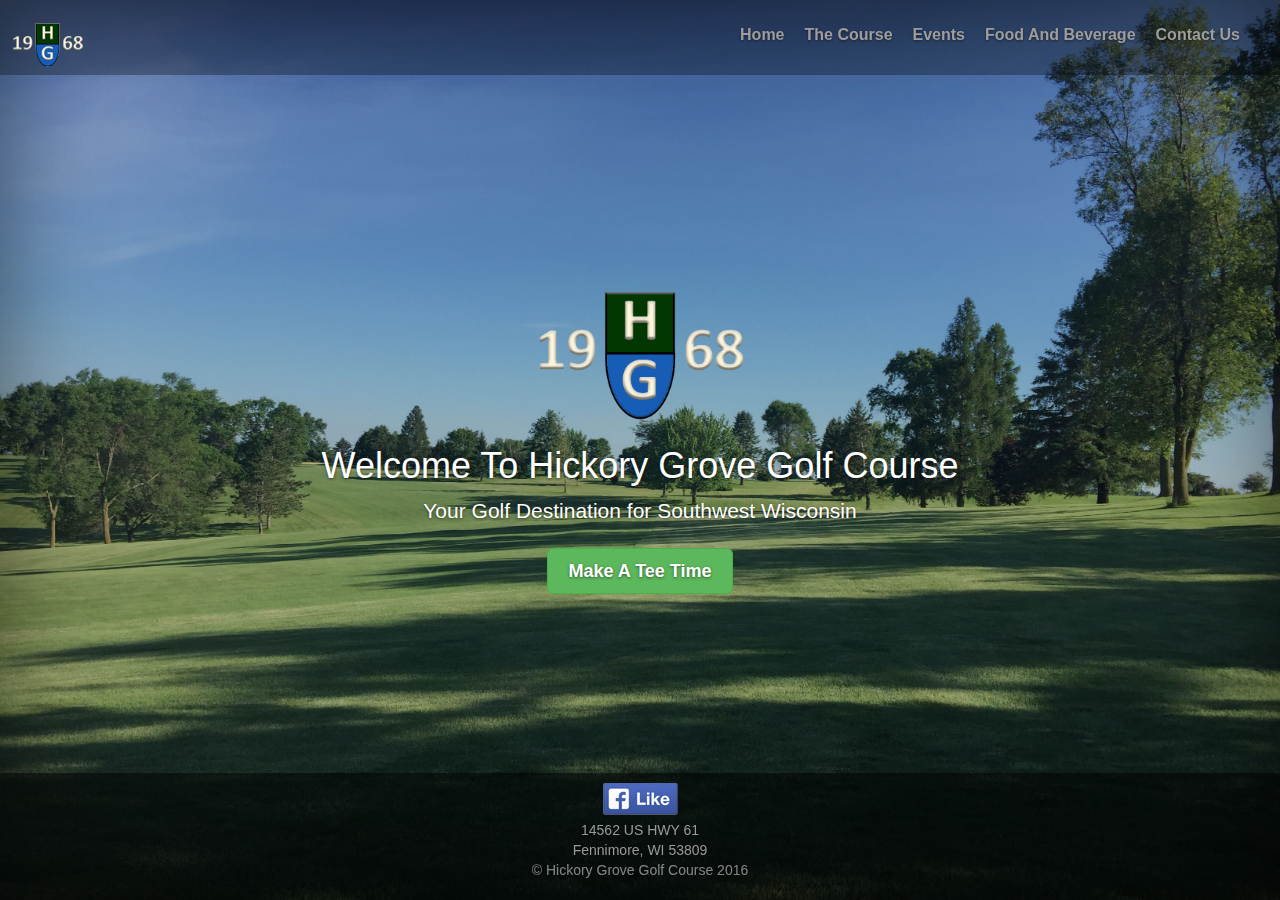
<file: index.html>
<!DOCTYPE html>
<html lang="en">
  <head>
    <meta charset="utf-8">
    <meta http-equiv="X-UA-Compatible" content="IE=edge">
    <meta name="viewport" content="width=device-width, initial-scale=1">
    <!-- The above 3 meta tags *must* come first in the head; any other head content must come *after* these tags -->
    <meta name="description" content="">
    <meta name="author" content="">
    <link rel="icon" href="../../favicon.ico">

    <title>Hickory Grove Golf Course</title>

    <script src="vendors/jquery/dist/jquery.min.js" type="text/javascript"></script>
    <script src="vendors/bootstrap/dist/js/bootstrap.min.js" type='text/javascript'></script>
    <script src="scripts/app.js" type="text/javascript" ></script>

    <link href="vendors/bootstrap/dist/css/bootstrap.min.css" rel="stylesheet"/>
    <link href="stylesheets/cover.css" rel="stylesheet" />
    <link href="stylesheets/styles.css" rel="stylesheet" />

    <!-- IE10 viewport hack for Surface/desktop Windows 8 bug -->
    <link href="stylesheets/ie10-viewport-bug-workaround.css" rel="stylesheet"/>

    <!-- Just for debugging purposes. Don't actually copy these 2 lines! -->
    <!--[if lt IE 9]><script src="../../assets/js/ie8-responsive-file-warning.js"></script><![endif]-->
    <script src="scripts/ie-emulation-modes-warning.js"></script>

    <!-- HTML5 shim and Respond.js for IE8 support of HTML5 elements and media queries -->
    <!--[if lt IE 9]>
      <script src="https://oss.maxcdn.com/html5shiv/3.7.3/html5shiv.min.js"></script>
      <script src="https://oss.maxcdn.com/respond/1.4.2/respond.min.js"></script>
    <![endif]-->
  </head>

  <body>
    <div class="site-wrapper">
      <div class="site-wrapper-inner">
        <div class="cover-container">
          <div class="masthead clearfix">
            <div class="inner">
              <img src="images/HG-Logo-Small.png" alt="Hickory Grove Logo" class="masthead-brand" />
              <nav class="navbar navbar-inverse">
                <div class="container-fluid">
                  <div class="navbar-header">
                    <button type="button" class="navbar-toggle" data-toggle="collapse" data-target="#myNavbar">
                      <span class="icon-bar"></span>
                      <span class="icon-bar"></span>
                      <span class="icon-bar"></span>
                    </button>
                  </div>
                   <div class="collapse navbar-collapse" id="myNavbar">
                      <ul class="nav navbar-nav masthead-nav">
                          <li><a href="index.html">Home</a></li>
                          <li><a href="views/course.html">The Course</a></li>
                          <li><a href="views/events.html">Events</a></li>
                          <li><a href="views/foodandbev.html">Food And Beverage</a></li>
                          <li><a href="views/contact.php">Contact Us</a></li>
                      </ul>
                    </div>  
               </div>
              </nav>
            </div>
          </div>
         
          <div class="inner cover">
            <img src="images/HG-Logo.png" alt="Hickory Grove Logo" class="main-logo"/>  
            <h1 class="cover-heading">Welcome To Hickory Grove Golf Course</h1>
            <p class="lead">Your Golf Destination for Southwest Wisconsin</p>
            <p class="lead">
              <a href="https://hickorygrovegolfcourse.teesnap.net" target="_blank" class="btn btn-lg btn-success">Make A Tee Time</a>
            </p>
          </div>

          
        </div>
      </div>
    </div>
    <div id="homeFoot" class="mastfoot">
      <div class="inner">
          <a href="https://www.facebook.com/HickoryGroveGC/"><img class="fb-like" alt="Facebook Like" src="images/fbLike.png"/></a>
          <p><a target="_blank" href="https://www.google.com/maps/place/Hickory+Grove+Golf+Course/@43.0342019,-90.663156,17z/data=!3m1!4b1!4m5!3m4!1s0x87fce3a3ae44e39d:0x662140f43d2f7736!8m2!3d43.034198!4d-90.660962">14562 US HWY 61 </br> Fennimore, WI 53809</a> </br>&copy; Hickory Grove Golf Course 2016</p>
      </div>
    </div>
    <!-- Bootstrap core JavaScript
    ================================================== -->
    <!-- Placed at the end of the document so the pages load faster -->
    <!-- IE10 viewport hack for Surface/desktop Windows 8 bug -->
    <script src="scripts/ie10-viewport-bug-workaround.js"></script>
  </body>
</html>
</file>
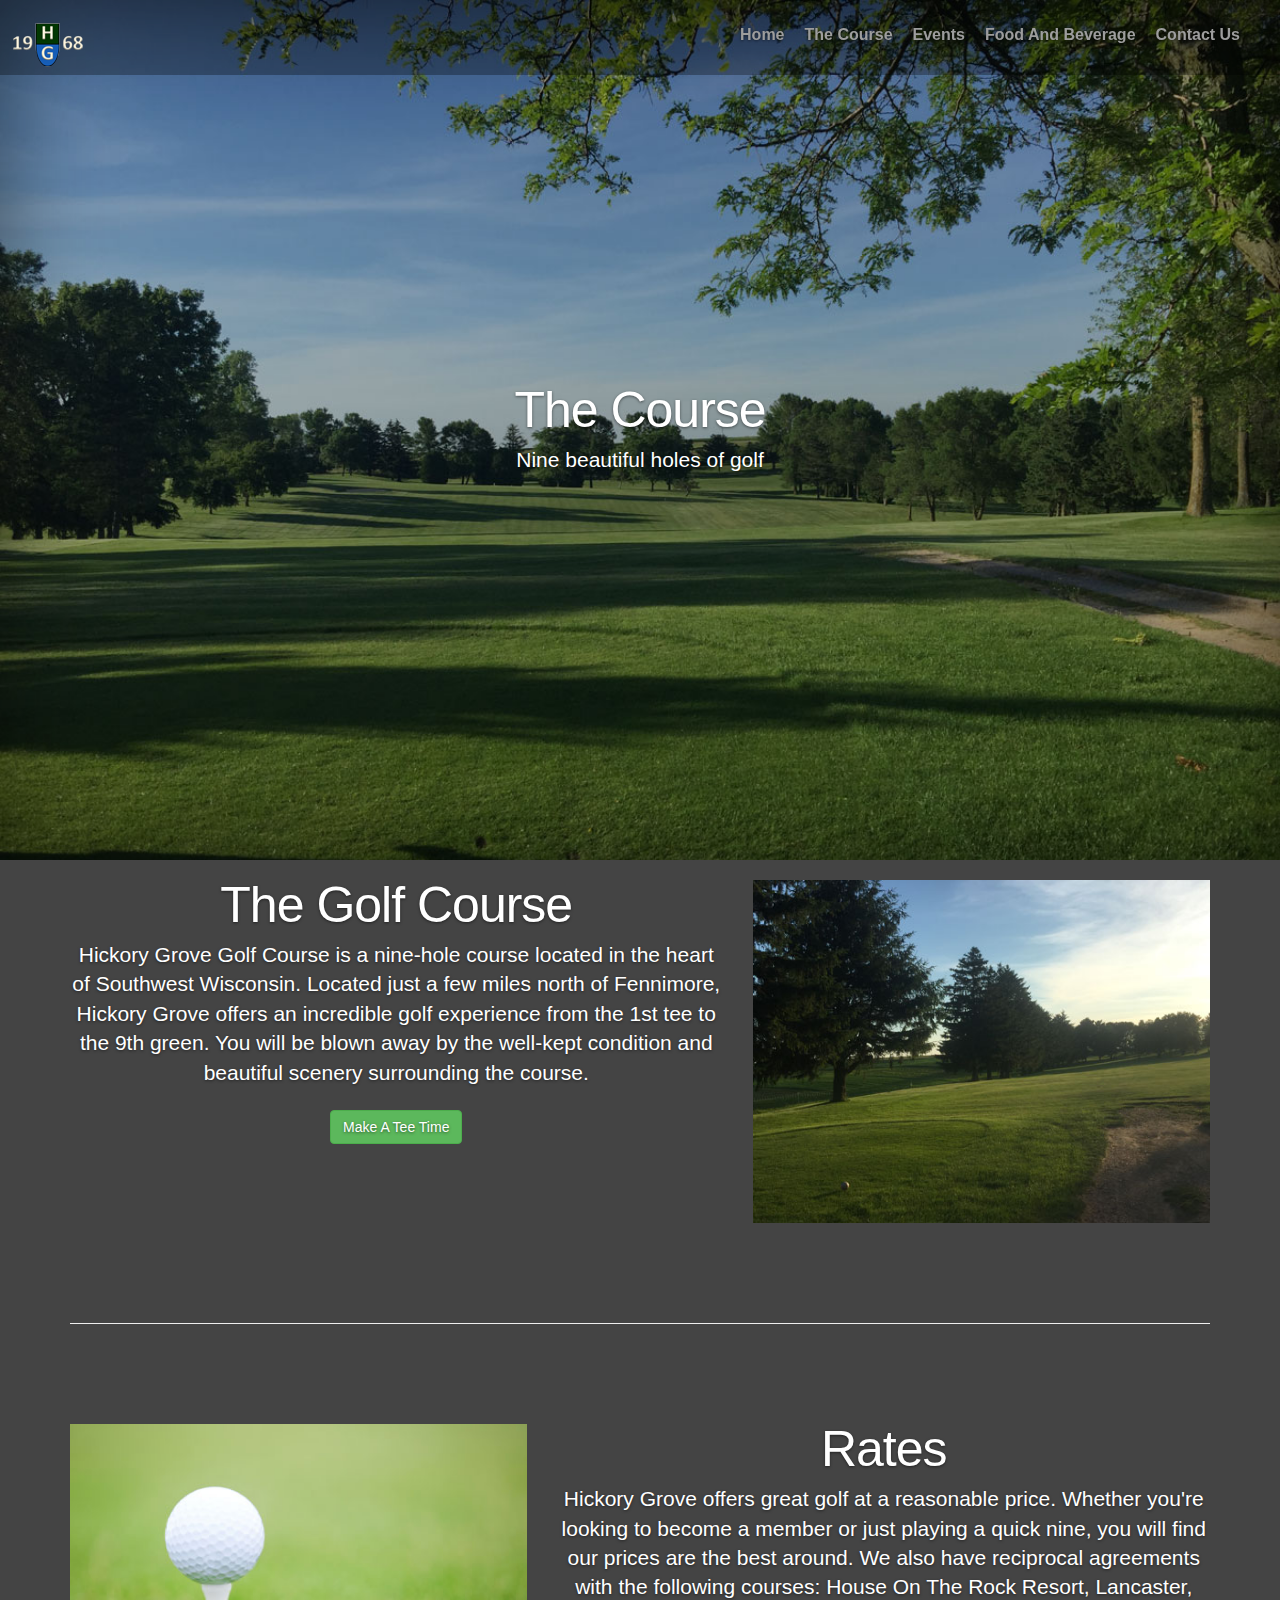
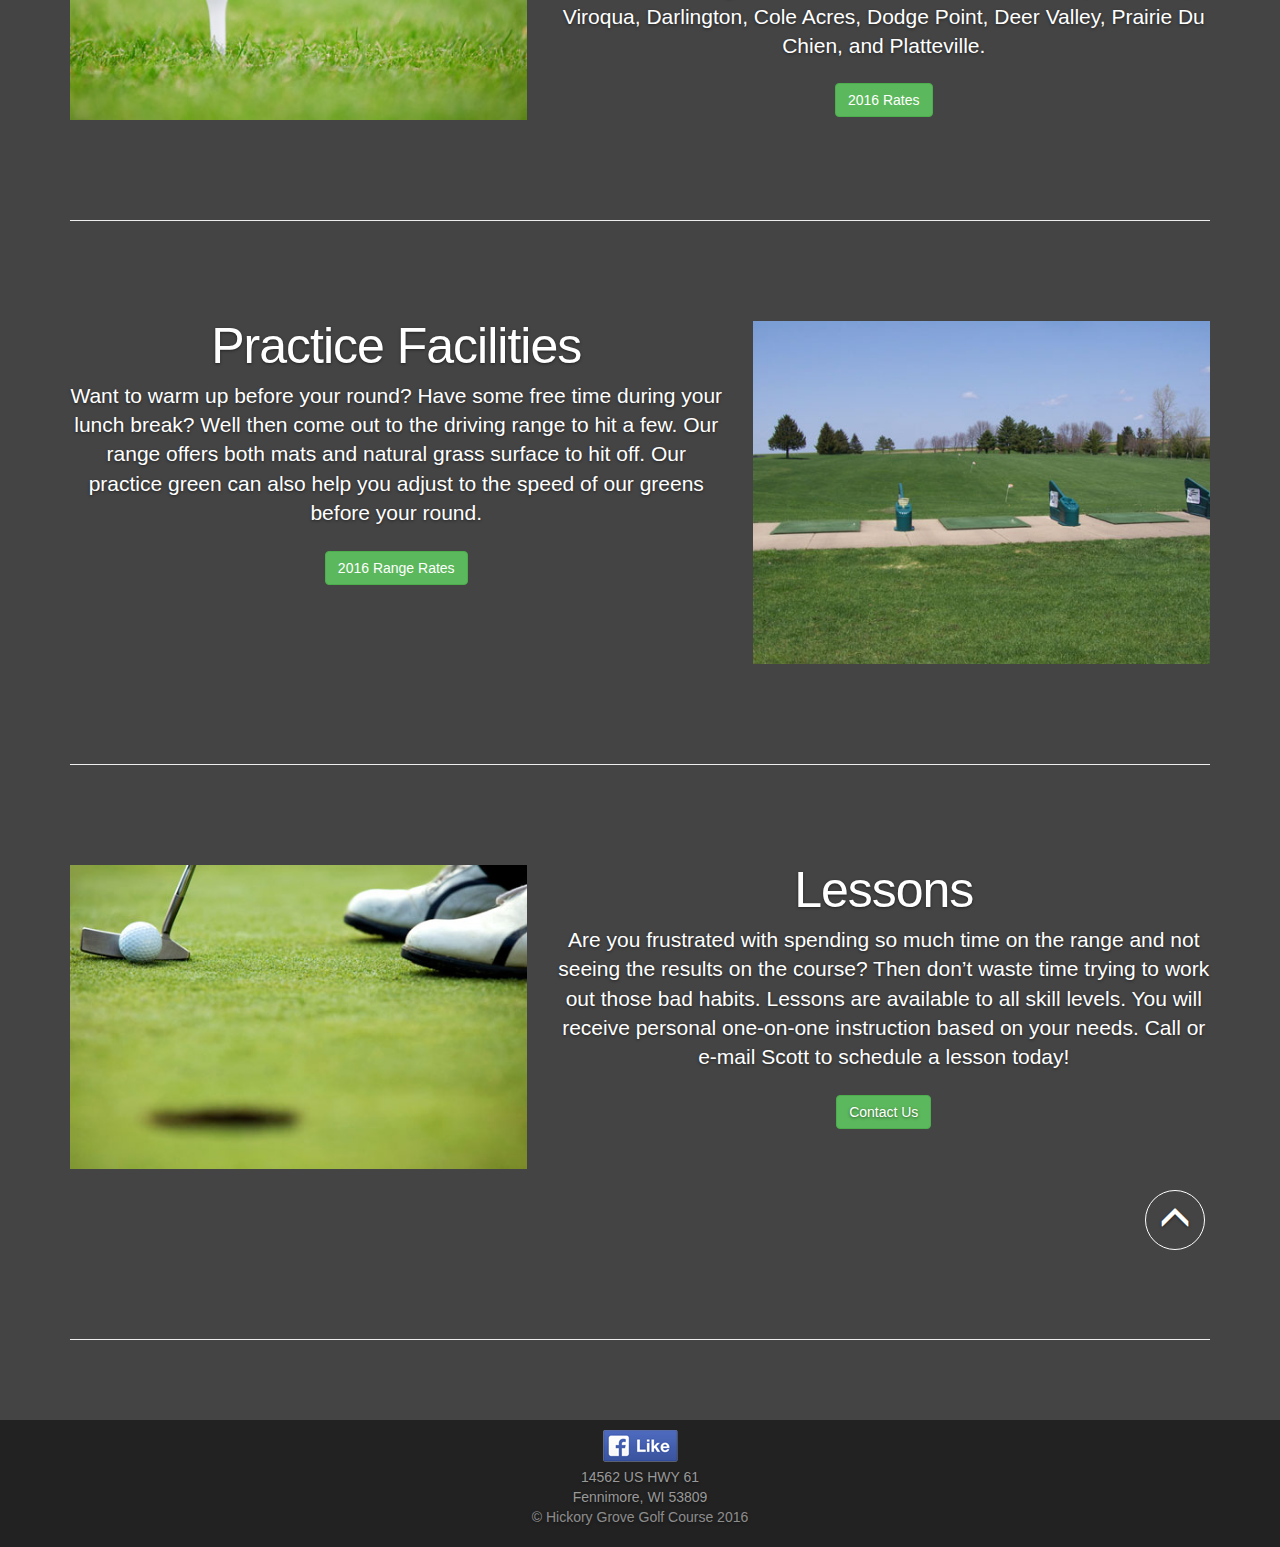
<file: views/course.html>
<!DOCTYPE html>
<html>
  <head>
    <meta charset="utf-8">
    <meta http-equiv="X-UA-Compatible" content="IE=edge">
    <meta name="viewport" content="width=device-width, initial-scale=1">

    <meta name="Description" content="Hickory Grove Golf Course is a beautiful nine-hole golf course located in the heart of Southwest Wisconsin. Located just a few miles north of Fennimore, WI Hickory Grove Golf Course offers great service at great prices.">
    <meta name="Author" content="Brady Peterson">
    <meta name="Keywords" content="golf, golf course, wisconsin, afordable golf, driving range, practice range">
    <meta name="Robots" content="all">
    <meta name="google-site-verification" content="TYqYlT2VUdjDwEFLuRtDwi_51Z1Tf2g88-v6VJaBb9E" />

    <link rel="icon" type="image/png"  href="../images/favicon.png">

    <title>Hickory Grove Golf Course</title>

    <script src="../vendors/jquery/dist/jquery.min.js" type="text/javascript"></script>
    <script src="../vendors/bootstrap/dist/js/bootstrap.min.js" type='text/javascript'></script>
    <script src="../scripts/app.js" type="text/javascript" ></script>

    <link href="../vendors/bootstrap/dist/css/bootstrap.min.css" rel="stylesheet"/>
    <link href="../stylesheets/carousel.css" rel="stylesheet" />
    <link href="../stylesheets/cover.css" rel="stylesheet" />
    
    <link href="../stylesheets/styles.css" rel="stylesheet" />

    <link href="../stylesheets/ie10-viewport-bug-workaround.css" rel="stylesheet"/>

    <script src="../scripts/ie-emulation-modes-warning.js"></script>

  </head>
  <body>
      <div class="cover-container">
        <div class="masthead clearfix">
            <div class="inner">
              <img src="../images/HG-Logo-Small.png" alt="HG Logo" class="logo masthead-brand" />
              <nav class="navbar navbar-inverse">
                <div class="container-fluid">
                  <div class="navbar-header">
                    <button type="button" class="navbar-toggle" data-toggle="collapse" data-target="#myNavbar">
                      <span class="icon-bar"></span>
                      <span class="icon-bar"></span>
                      <span class="icon-bar"></span>
                    </button>
                  </div>
                   <div class="collapse navbar-collapse" id="myNavbar">
                      <ul class="nav navbar-nav masthead-nav">
                          <li><a href="../index.php">Home</a></li>
                          <li><a href="../views/course.html" class="active">The Course</a></li>
                          <li><a href="../views/events.html">Events</a></li>
                          <li><a href="../views/foodandbev.html">Food And Beverage</a></li>
                          <li><a href="../views/contact.php">Contact Us</a></li>
                      </ul>
                    </div>  
               </div>
              </nav>
            </div>
        </div>
      </div>
     
    <div id="theCourse" class="site-wrapper">
      <div class="site-wrapper-inner">
        <div class="cover-container">
          <div class="inner cover">
            <h1 class="featurette-heading">The Course</h1>
            <p class="lead">Nine beautiful holes of golf</p>
        </div>
      </div>
    </div>
  </div>  

    <div class="container marketing">

      <!-- START THE FEATURETTES -->

      <div class="row featurette">
        <div class="col-md-7">
          <h2 class="featurette-heading">The Golf Course</h2>
          <p class="lead">Hickory Grove Golf Course is a nine-hole course located in the heart of Southwest Wisconsin. Located just a few miles north of Fennimore, Hickory Grove offers an incredible golf experience from the 1st tee to the 9th green. You will be blown away by the well-kept condition and beautiful scenery surrounding the course.</p>
          <a href="https://hickorygrovegolfcourse.teesnap.net" target="_blank" class="btn btn-success">Make A Tee Time</a>
        </div>
        <div class="col-md-5">
          <img class="featurette-image img-responsive center-block" src="../images/course1.jpg" alt="The Golf Course">
        </div>
      </div>

      <hr class="featurette-divider">

      <div class="row featurette">
        <div class="col-md-7 col-md-push-5">
          <h2 class="featurette-heading">Rates</h2>
          <p class="lead">Hickory Grove offers great golf at a reasonable price. Whether you're looking to become a member or just playing a quick nine, you will find our prices are the best around. We also have reciprocal agreements with the following courses: House On The Rock Resort, Lancaster, Viroqua, Darlington, Cole Acres, Dodge Point, Deer Valley, Prairie Du Chien, and Platteville. </p>
          <button class="btn btn-success" data-toggle="modal" data-target="#ratesModal">2016 Rates</button>
        </div>
        <div class="col-md-5 col-md-pull-7">
          <img class="featurette-image img-responsive center-block" src="../images/course2.jpg" alt="Rates">
        </div>
      </div>

      <hr class="featurette-divider">

      <div class="row featurette">
        <div class="col-md-7">
          <h2 class="featurette-heading">Practice Facilities </h2>
          <p class="lead">Want to warm up before your round? Have some free time during your lunch break? Well then come out to the driving range to hit a few. Our range offers both mats and natural grass surface to hit off. Our practice green can also help you adjust to the speed of our greens before your round.</p>
          <button class="btn btn-success" data-toggle="modal" data-target="#rangeModal">2016 Range Rates</button>
        </div>
        <div class="col-md-5">
          <img class="featurette-image img-responsive center-block" src="../images/course4.jpg" alt="Practice Facilities">
        </div>
      </div>

      <hr class="featurette-divider">

      <div class="row featurette">
        <div class="col-md-7 col-md-push-5">
          <h2 class="featurette-heading">Lessons</h2>
          <p class="lead">Are you frustrated with spending so much time on the range and not seeing the results on the course? Then don’t waste time trying to work out those bad habits. Lessons are available to all skill levels. You will receive personal one-on-one instruction based on your needs. Call or e-mail Scott to schedule a lesson today!</p>
          <a class="btn btn-success" href="contact.php">Contact Us</a>
        </div>
        <div class="col-md-5 col-md-pull-7">
          <img class="featurette-image img-responsive center-block" src="../images/course3.jpg" alt="Generic placeholder image">
        </div>
        <p class="pull-right"><a href="#"><span class="glyphicon glyphicon-menu-up up-arrow"></span></a></p>
      </div>

      <hr class="featurette-divider">
      <!-- /END THE FEATURETTES -->
    </div><!-- /.container -->

    <!--Rates Modal-->
    <div class="modal" id="ratesModal">
   							<div class="modal-dialog mo">
   								<div class="modal-content">
   									<div class="modal-header">
   										<button class="close" data-dismiss="modal">X</button>
   										<h4 class="modal-title">2016 Rates</h4>
   									</div>
   							   							  							
   							<div class="modal-body">
   								<table class="table table-striped table-hover">
   									<tr><th>Membership Rates</th><th>Cost</th></tr>
   									<tr><td>Family</td><td>$886.00</td></tr>
   									<tr><td>Couple</td><td>$821.00</td></tr>
   									<tr><td>Single</td><td>$626.00</td></tr>
   									<tr><td>Student (18 & under if in school)</td><td>$273.00</td></tr>
   									<tr><td>Senior Couple (Weekday Only)</td><td>$666.00</td></tr>
   									<tr><td>Senior (Weekday Only)</td><td>$496.00</td></tr>
   									<tr><td>Couple Unlimited Cart Pass</td><td>$400.00</td></tr>
   									<tr><td>Single Unlimited Cart Pass</td><td>$300.00</td></tr>  									
   								</table>
   								<table class="table table-striped table-hover">
   									<tr><th>Green Fees</th><th>9 Holes</th><th>18 Holes</th></tr>
   									<tr><td>Weekday</td><td>$12.00</td><td>$18.00</td></tr>
   									<tr><td>Weekend</td><td>$15.00</td><td>$21.00</td></tr>
   									<tr><td>Cart</td><td>$9.00</td><td>$13.00</td></tr>								
   								</table>
   								<table class="table table-striped table-hover">
   									<tr><th>Spring and Fall Rates</th><th>9 Holes w/ Cart</th><th>18 Holes w/ Cart</th></tr>
   									<tr><td>Weekday</td><td>$18.00</td><td>$27.00</td></tr>
   									<tr><td>Weekend</td><td>$20.00</td><td>$30.00</td></tr>						
   								</table>
   								<table class="table table-striped table-hover">
   									<tr><th>Early Bird Rates (Only During Regular Season) </br> Before 10:00 AM on Weekdays</th><th>9 Holes</th><th>18 Holes</th></tr>
   									<tr><td>Weekday</td><td>$9.00</td><td>$14.00</td></tr>
   									<tr><td>Cart</td><td>$9.00</td><td>$13.00</td></tr>						
   								</table>	
   							</div>
   							<div class="modal-footer">
                   <p>*Prices are subject to change</p>
   								<button class="btn btn-success" data-dismiss="modal">Close</button>
   							</div>	
   						</div>
   					</div>
   			</div>
         <!--Range Modal-->
         <div class="modal" id="rangeModal">
   							<div class="modal-dialog mo">
   								<div class="modal-content">
   									<div class="modal-header">
   										<button class="close" data-dismiss="modal">X</button>
   										<h4 class="modal-title">2016 Range Rates</h4>
   									</div>
                  <div class="modal-body">
                      <table class="table table-striped table-hover">
                        <tr><th>Range Tokens</th><th>Cost</th></tr>
                        <tr><td>One Bucket</td><td>$3.00</td></tr>
                        <tr><td>Three Buckets</td><td>$8.00</td></tr>
                        <tr><td>Each Bucket contains approximately 35 balls</td></tr>					
                      </table>
                      <table class="table table-striped table-hover">
                        <tr><th>Range Pass</th><th>Cost</th></tr>
                        <tr><td>Single Membership</td><td>$100.00</td></tr>
                        <tr><td>Family Membership</td><td>$150.00</td></tr>					
                      </table>
                   </div>   
                   <div class="modal-footer">
   								   <button class="btn btn-success" data-dismiss="modal">Close</button>
   							   </div>
                   </div>
   					 </div>
   			  </div> 	
              
    <!-- FOOTER -->
     <div class="mastfoot">
        <div class="inner">
          <a href="https://www.facebook.com/HickoryGroveGC/"><img class="fb-like" alt="Facebook Like" src="../images/fbLike.png"/></a>
          <p><a target="_blank" href="https://www.google.com/maps/place/Hickory+Grove+Golf+Course/@43.0342019,-90.663156,17z/data=!3m1!4b1!4m5!3m4!1s0x87fce3a3ae44e39d:0x662140f43d2f7736!8m2!3d43.034198!4d-90.660962">14562 US HWY 61 </br> Fennimore, WI 53809</a> </br>&copy; Hickory Grove Golf Course 2016</p>
        </div>
      </div>
    <script src="../scripts/ie10-viewport-bug-workaround.js"></script>
  </body>
</html>
</file>
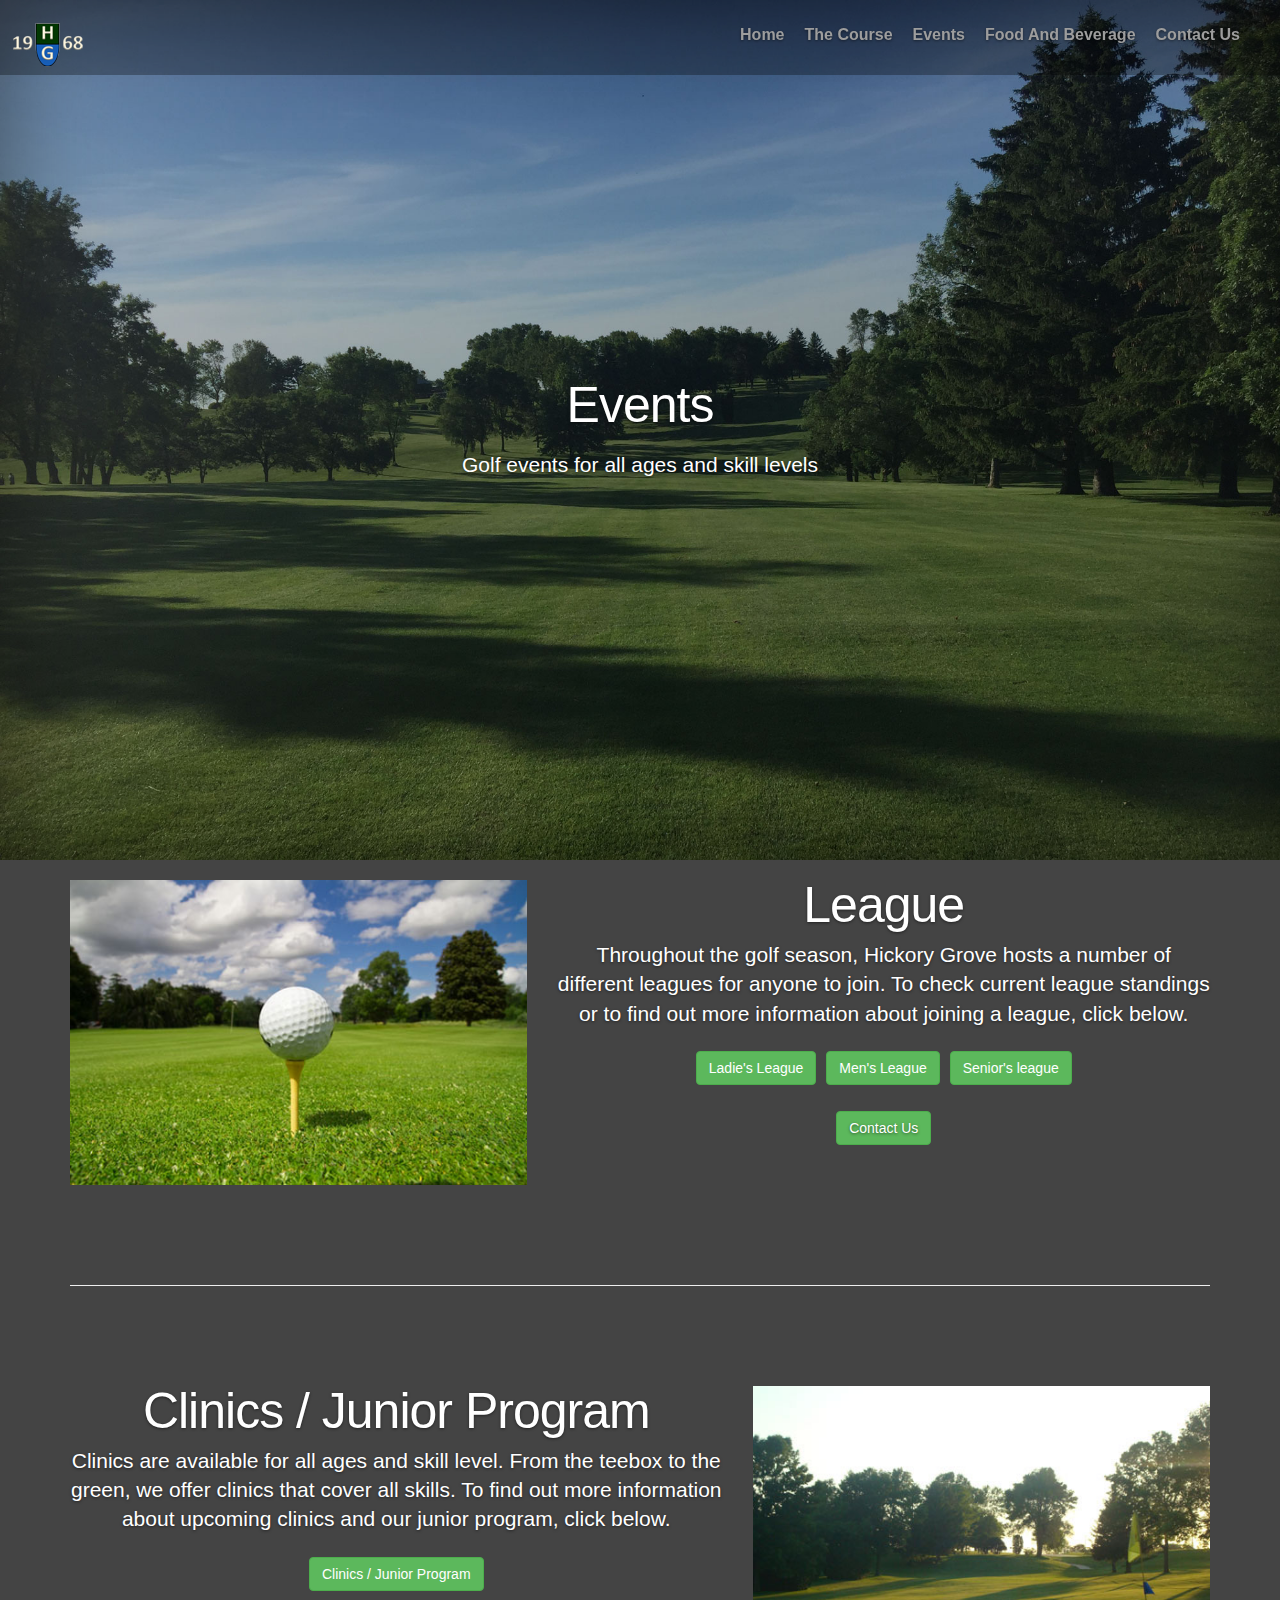
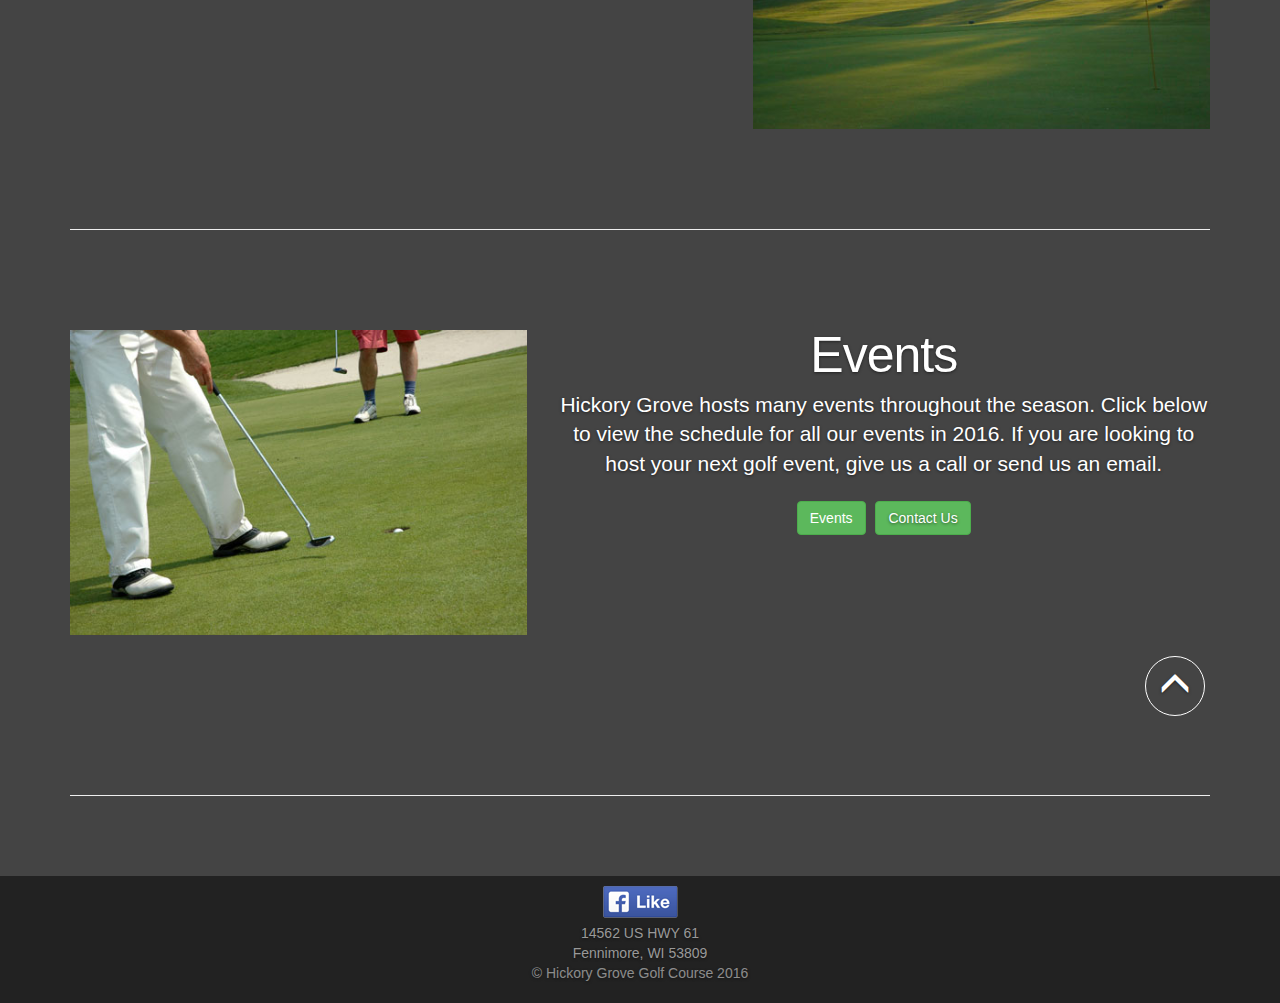
<file: views/events.html>
<!DOCTYPE html>
<html>
  <head>
    <meta charset="utf-8">
    <meta http-equiv="X-UA-Compatible" content="IE=edge">
    <meta name="viewport" content="width=device-width, initial-scale=1">

    <meta name="Description" content="Hickory Grove Golf Course is a beautiful nine-hole golf course located in the heart of Southwest Wisconsin. Located just a few miles north of Fennimore, WI Hickory Grove Golf Course offers great service at great prices.">
    <meta name="Author" content="Brady Peterson">
    <meta name="Keywords" content="golf, golf course, wisconsin, afordable golf, driving range, practice range">
    <meta name="Robots" content="all">
    <meta name="google-site-verification" content="TYqYlT2VUdjDwEFLuRtDwi_51Z1Tf2g88-v6VJaBb9E" />

    <link rel="icon" type="image/png"  href="../images/favicon.png">

    <title>Hickory Grove Golf Course</title>

    <script src="../vendors/jquery/dist/jquery.min.js" type="text/javascript"></script>
    <script src="../vendors/bootstrap/dist/js/bootstrap.min.js" type='text/javascript'></script>
    <script src="../scripts/app.js" type="text/javascript" ></script>

    <link href="../vendors/bootstrap/dist/css/bootstrap.min.css" rel="stylesheet"/>
    <link href="../stylesheets/carousel.css" rel="stylesheet" />
    <link href="../stylesheets/cover.css" rel="stylesheet" />

    <link href="../stylesheets/styles.css" rel="stylesheet" />

    <link href="../stylesheets/ie10-viewport-bug-workaround.css" rel="stylesheet"/>

    <script src="../scripts/ie-emulation-modes-warning.js"></script>

  </head>
  <body>
    <div class="cover-container">
        <div class="masthead clearfix">
            <div class="inner">
              <img src="../images/HG-Logo-Small.png" alt="HG Logo" class="logo masthead-brand" />
              <nav class="navbar navbar-inverse">
                <div class="container-fluid">
                  <div class="navbar-header">
                    <button type="button" class="navbar-toggle" data-toggle="collapse" data-target="#myNavbar">
                      <span class="icon-bar"></span>
                      <span class="icon-bar"></span>
                      <span class="icon-bar"></span>
                    </button>
                  </div>
                   <div class="collapse navbar-collapse" id="myNavbar">
                      <ul class="nav navbar-nav masthead-nav">
                          <li><a href="../index.php">Home</a></li>
                          <li><a href="../views/course.html">The Course</a></li>
                          <li><a href="../views/events.html">Events</a></li>
                          <li><a href="../views/foodandbev.html">Food And Beverage</a></li>
                          <li><a href="../views/contact.php">Contact Us</a></li>
                      </ul>
                    </div>  
               </div>
              </nav>
            </div>
        </div>
      </div>

    <div id="events" class="site-wrapper">
      <div class="site-wrapper-inner">
        <div class="cover-container">
          <div class="inner cover">
            <h1 class="featurette-heading">Events</h1>
            <h3 class="lead">Golf events for all ages and skill levels</h3>
        </div>
      </div>
    </div>
  </div> 

    <div class="container marketing">

      <!-- START THE FEATURETTES -->

      <div class="row featurette">
        <div class="col-md-7 col-md-push-5">
          <h2 class="featurette-heading">League</h2>
          <p class="lead">Throughout the golf season, Hickory Grove hosts a number of different leagues for anyone to join. To check current league standings or to find out more information about joining a league, click below. </p>
          <button class="btn btn-success" data-toggle="modal" data-target="#womenLeagueModal">Ladie's League</button>
          <button class="btn btn-success" data-toggle="modal" data-target="#menLeagueModal">Men's League</button>
          <button class="btn btn-success" data-toggle="modal" data-target="#seniorLeagueModal">Senior's league</button></br></br>
          <a class="btn btn-success" href="contact.php">Contact Us</a>
        </div>
        <div class="col-md-5 col-md-pull-7">
          <img class="featurette-image img-responsive center-block" src="../images/events3.jpg" alt="Hickory Grove Events">
        </div>
      </div>

      <hr class="featurette-divider">

      <div class="row featurette">
        <div class="col-md-7">
          <h2 class="featurette-heading">Clinics / Junior Program</h2>
          <p class="lead">Clinics are available for all ages and skill level. From the teebox to the green, we offer clinics that cover all skills. To find out more information about upcoming clinics and our junior program, click below.</p>
          <button class="btn btn-success" data-toggle="modal" data-target="#clinicsModal">Clinics / Junior Program</button>                 
        </div>
        <div class="col-md-5">
          <img class="featurette-image img-responsive center-block" src="../images/events1.jpg" alt="Hickory Grove Clinics / Junior Program">
        </div>
       
      </div>

      <hr class="featurette-divider">

      <div class="row featurette">
        <div class="col-md-7 col-md-push-5">
          <h2 class="featurette-heading">Events</h2>
          <p class="lead">Hickory Grove hosts many events throughout the season. Click below to view the schedule for all our events in 2016. If you are looking to host your next golf event, give us a call or send us an email. </p>
          <button class="btn btn-success" data-toggle="modal" data-target="#eventsModal">Events</button>
          <a class="btn btn-success" href="contact.php">Contact Us</a>
        </div>
        <div class="col-md-5 col-md-pull-7">
          <img class="featurette-image img-responsive center-block" src="../images/events2.jpg" alt="Hickory Grove Events">
        </div>
         <a href="#"><span class="glyphicon glyphicon-menu-up up-arrow pull-right"></span></a>
      </div>

      <hr class="featurette-divider">
      <!-- /END THE FEATURETTES -->

    </div><!-- /.container -->

    <!--Clinics Modal-->
           <div class="modal" id="clinicsModal">
   							<div class="modal-dialog mo">
   								<div class="modal-content">
   									<div class="modal-header">
   										<button class="close" data-dismiss="modal">X</button>
   										<h4 class="modal-title">2016 Clinics</h4>
   									</div>
                  <div class="modal-body">
             
                      <table class="table table-striped table-hover">
                        <tr><th>Clinic</th><th>Cost</th></tr>
                        <tr><td>Currently there are no clinics scheduled</td><td></td></tr>					
                      </table>
                   </div>   
                   <div class="modal-footer">
   								   <button class="btn btn-success" data-dismiss="modal">Close</button>
   							   </div>
                   </div>
   					 </div>
   			  </div>

        </div>
      </div>
    </div>
    <!--Men League Modal-->
    <div class="modal" id="menLeagueModal">
   							<div class="modal-dialog mo">
   								<div class="modal-content">
   									<div class="modal-header">
   										<button class="close" data-dismiss="modal">X</button>
   										<h4 class="modal-title">Men's League</h4>
   									</div>
                  <div class="modal-body">
                      <object data="../assets/2016MensBracket.pdf" type="application/pdf" width="100%" height="850">
 								        <p>It appears your Web browser is not configured to display PDF files</p>
								      </object>
                   </div>   
                   <div class="modal-footer">
   								   <button class="btn btn-success" data-dismiss="modal">Close</button> 
                     <a class="btn btn-success" target="_blank" href="../assets/2016MensBracket.pdf">Download</a> 
                    </div>
                   </div>
   					 </div>
   			  </div> 
    <!--Women League Modal-->
    <div class="modal" id="womenLeagueModal">
   							<div class="modal-dialog mo">
   								<div class="modal-content">
   									<div class="modal-header">
   										<button class="close" data-dismiss="modal">X</button>
   										<h4 class="modal-title">Women's League</h4>
   									</div>
                  <div class="modal-body">
                      <object data="../assets/2016LadiesBracket.pdf" type="application/pdf" width="100%" height="850">
 								        <p>It appears your Web browser is not configured to display PDF files.</p>
								      </object>
                   </div>   
                   <div class="modal-footer">
   								   <button class="btn btn-success" data-dismiss="modal">Close</button> 
                     <a class="btn btn-success" target="_blank" href="../assets/2016LadiesBracket.pdf">Download</a> 
                    </div>
                   </div>
   					 </div>
   			  </div> 
    <!--Senior League Modal-->
    <div class="modal" id="seniorLeagueModal">
   							<div class="modal-dialog mo">
   								<div class="modal-content">
   									<div class="modal-header">
   										<button class="close" data-dismiss="modal">X</button>
   										<h4 class="modal-title">Senior's League</h4>
   									</div>
                  <div class="modal-body">
                      <object data="../assets/2016SeniorBracket.pdf" type="application/pdf" width="100%" height="850">
 								        <p>It appears your Web browser is not configured to display PDF files.</p>
								      </object>
                   </div>   
                   <div class="modal-footer">
   								   <button class="btn btn-success" data-dismiss="modal">Close</button> 
                     <a class="btn btn-success" target="_blank" href="../assets/2016SeniorBracket.pdf">Download</a> 
                    </div>
                   </div>
   					 </div>
   			  </div> 

            <!--Events Modal-->
           <div class="modal" id="eventsModal">
   							<div class="modal-dialog mo">
   								<div class="modal-content">
   									<div class="modal-header">
   										<button class="close" data-dismiss="modal">X</button>
   										<h4 class="modal-title">2016 Events</h4>
   									</div>
                  <div class="modal-body">
                      <table class="table table-striped table-hover">
                        <tr><th>Date</th><th>Event</th><th>Time</th></tr>
                        <tr><td>Saturday, September 10th</td><td>Red Zone Outing</td><td>8:30 Shotgun</td></tr>
                        <tr><td>Sunday, September 11th</td><td>New Horizons</td><td>10:30 Shotgun</td></tr>
                        <tr><td>Sunday, October 30th</td><td>Superintendent's Revenge</td><td>10:30 Shotgun</td></tr>				
                      </table>
                   </div>   
                   <div class="modal-footer">
   								   <button class="btn btn-success" data-dismiss="modal">Close</button>
   							   </div>
                   </div>
   					 </div>
   			  </div>              
    <!-- FOOTER -->
      <div class="mastfoot">
        <div class="inner">
          <a href="https://www.facebook.com/HickoryGroveGC/"><img class="fb-like" alt="Facebook Like" src="../images/fbLike.png"/></a>
          <p><a target="_blank" href="https://www.google.com/maps/place/Hickory+Grove+Golf+Course/@43.0342019,-90.663156,17z/data=!3m1!4b1!4m5!3m4!1s0x87fce3a3ae44e39d:0x662140f43d2f7736!8m2!3d43.034198!4d-90.660962">14562 US HWY 61 </br> Fennimore, WI 53809</a> </br>&copy; Hickory Grove Golf Course 2016</p>
        </div>
      </div>
    <script src="../scripts/ie10-viewport-bug-workaround.js"></script>
  </body>
</html>
</file>
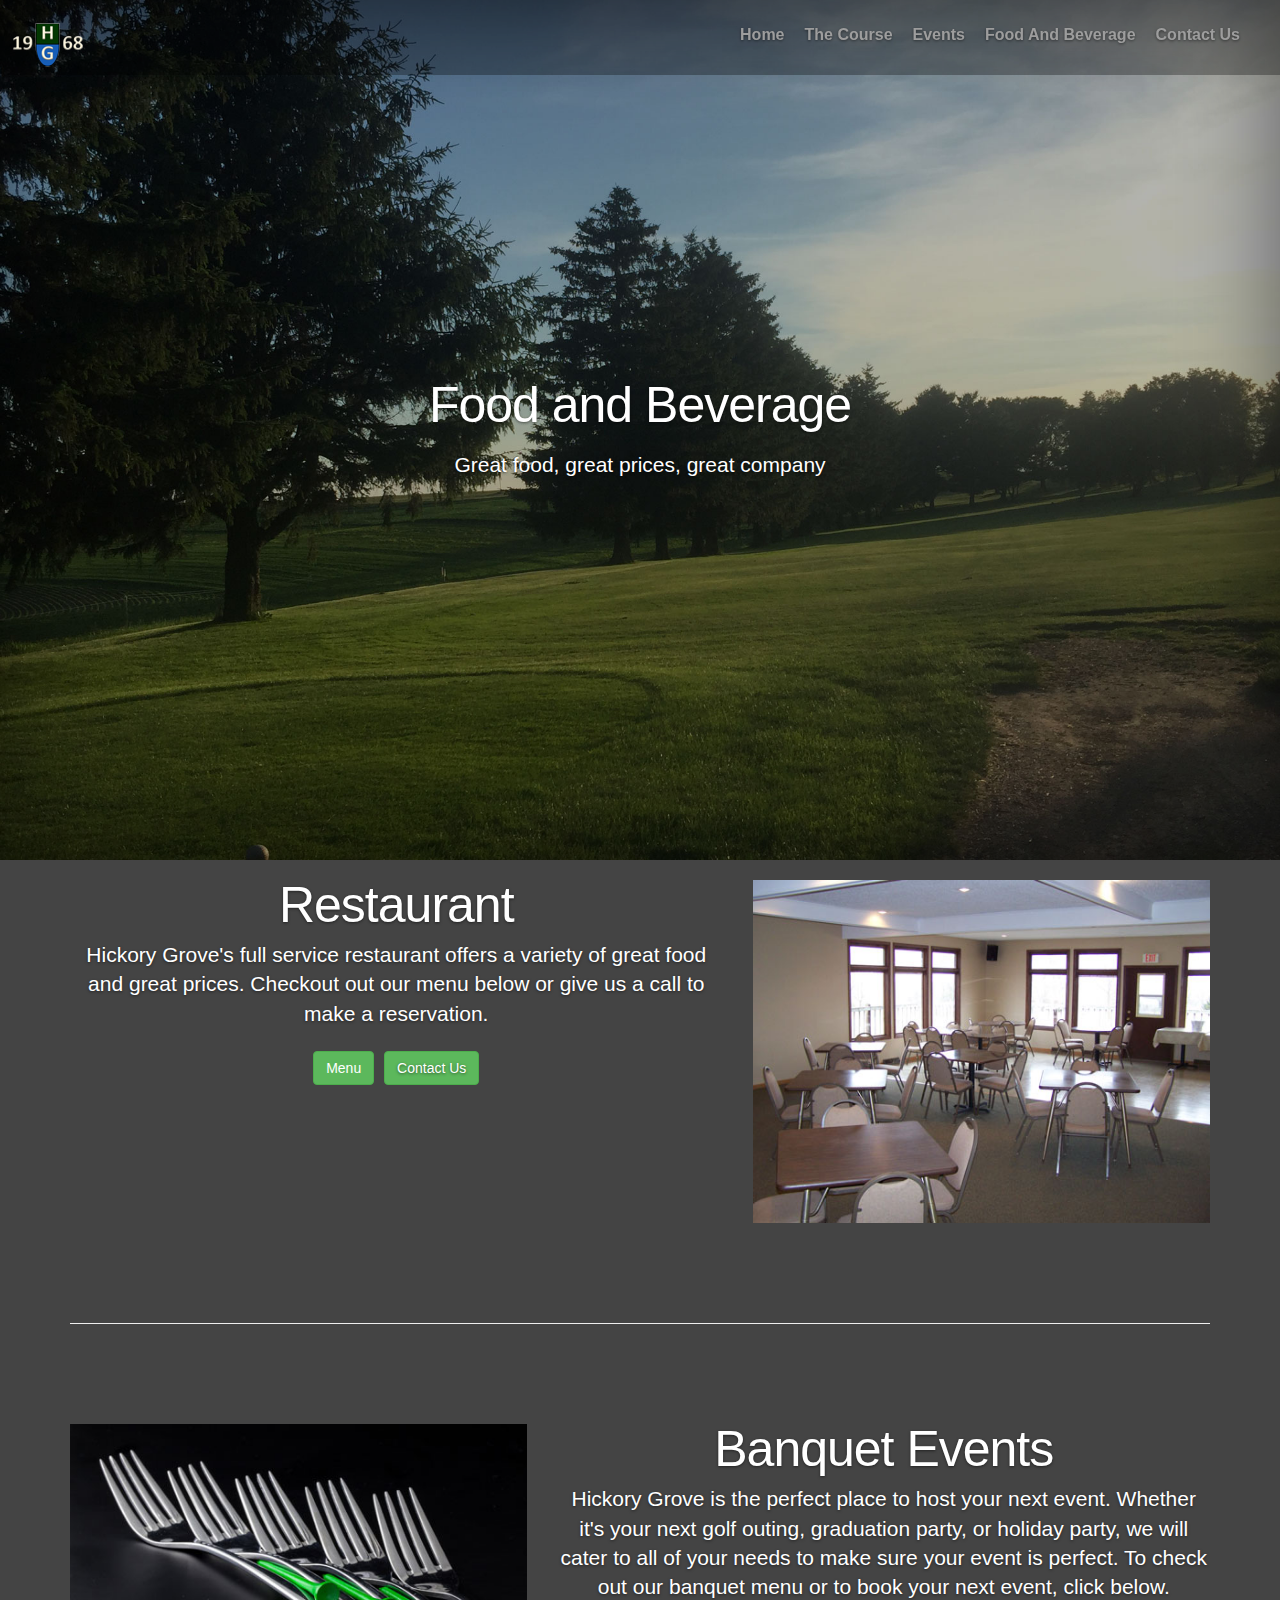
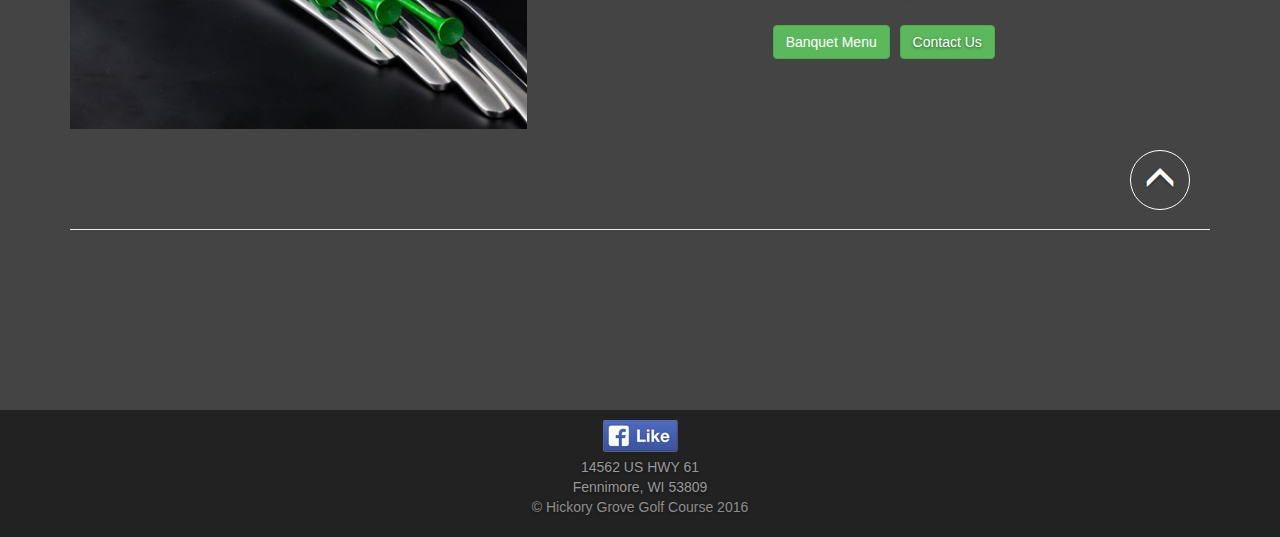
<file: views/foodandbev.html>
<!DOCTYPE html>
<html>
  <head>
    <meta charset="utf-8">
    <meta http-equiv="X-UA-Compatible" content="IE=edge">
    <meta name="viewport" content="width=device-width, initial-scale=1">

    <meta name="Description" content="Hickory Grove Golf Course is a beautiful nine-hole golf course located in the heart of Southwest Wisconsin. Located just a few miles north of Fennimore, WI Hickory Grove Golf Course offers great service at great prices.">
    <meta name="Author" content="Brady Peterson">
    <meta name="Keywords" content="golf, golf course, wisconsin, afordable golf, driving range, practice range">
    <meta name="Robots" content="all">
    <meta name="google-site-verification" content="TYqYlT2VUdjDwEFLuRtDwi_51Z1Tf2g88-v6VJaBb9E" />
    
    <link rel="icon" type="image/png"  href="../images/favicon.png">

    <title>Hickory Grove Golf Course</title>

    <script src="../vendors/jquery/dist/jquery.min.js" type="text/javascript"></script>
    <script src="../vendors/bootstrap/dist/js/bootstrap.min.js" type='text/javascript'></script>
    <script src="../scripts/app.js" type="text/javascript" ></script>

    <link href="../vendors/bootstrap/dist/css/bootstrap.min.css" rel="stylesheet"/>
    <link href="../stylesheets/carousel.css" rel="stylesheet" />
    <link href="../stylesheets/cover.css" rel="stylesheet" />
    <link href="../stylesheets/styles.css" rel="stylesheet" />
    <link href="../stylesheets/ie10-viewport-bug-workaround.css" rel="stylesheet"/>
    <script src="../scripts/ie-emulation-modes-warning.js"></script>

  </head>

  <body>
    <div class="cover-container">
        <div class="masthead clearfix">
            <div class="inner">
              <img src="../images/HG-Logo-Small.png" alt="HG Logo" class="logo masthead-brand" />
              <nav class="navbar navbar-inverse">
                <div class="container-fluid">
                  <div class="navbar-header">
                    <button type="button" class="navbar-toggle" data-toggle="collapse" data-target="#myNavbar">
                      <span class="icon-bar"></span>
                      <span class="icon-bar"></span>
                      <span class="icon-bar"></span>
                    </button>
                  </div>
                   <div class="collapse navbar-collapse" id="myNavbar">
                      <ul class="nav navbar-nav masthead-nav">
                          <li><a href="../index.php">Home</a></li>
                          <li><a href="../views/course.html">The Course</a></li>
                          <li><a href="../views/events.html">Events</a></li>
                          <li><a href="../views/foodandbev.html">Food And Beverage</a></li>
                          <li><a href="../views/contact.php">Contact Us</a></li>
                      </ul>
                    </div>  
               </div>
              </nav>
            </div>
        </div>
      </div>

    <div id="foodAndBev" class="site-wrapper">
      <div class="site-wrapper-inner">
        <div class="cover-container">
          <div class="inner cover">
            <h1 class="featurette-heading">Food and Beverage</h1>
            <h3 class="lead">Great food, great prices, great company</h3>
          </div>
        </div>
      </div>
    </div> 

    <div class="container marketing">

      <!-- START THE FEATURETTES -->

      <div class="row featurette">
        <div class="col-md-7">
          <h2 class="featurette-heading">Restaurant</h2>
          <p class="lead">Hickory Grove's full service restaurant offers a variety of great food and great prices. Checkout out our menu below or give us a call to make a reservation. </p>
          <button class="btn btn-success" data-toggle="modal" data-target="#restaurantModal">Menu</button>
          <a class="btn btn-success" href="contact.php">Contact Us</a>
        </div>
        <div class="col-md-5">
          <img class="featurette-image img-responsive center-block" src="../images/foodAndBev2.jpg" alt="Hickory Grove Restaurant">
        </div>
      </div>

      <hr class="featurette-divider">

      <div class="row featurette">
        <div class="col-md-7 col-md-push-5">
          <h2 class="featurette-heading">Banquet Events</h2>
          <p class="lead">Hickory Grove is the perfect place to host your next event. Whether it's your next golf outing, graduation party, or holiday party, we will cater to all of your needs to make sure your event is perfect. To check out our banquet menu or to book your next event, click below.</p>
          <button class="btn btn-success" data-toggle="modal" data-target="#banquetModal">Banquet Menu</button>          
          <a class="btn btn-success" href="contact.php">Contact Us</a>
        </div>
        <div class="col-md-5 col-md-pull-7">
          <img class="featurette-image img-responsive center-block" src="../images/foodAndBev1.jpg" alt="Hickory Grove Banquet Events">
        </div>
      </div>
      <a href="#"><span class="glyphicon glyphicon-menu-up up-arrow pull-right"></span></a>

      <hr class="featurette-divider">
      <div class="row featurette">
        <div class="space-below-content">
        </div>  
      </div>
      <!-- /END THE FEATURETTES -->

          <!--Food Modal-->
         <div class="modal" id="restaurantModal">
   							<div class="modal-dialog mo">
   								<div class="modal-content">
   									<div class="modal-header">
   										<button class="close" data-dismiss="modal">X</button>
   										<h4 class="modal-title">Bar and Grill Menu</h4>
   									</div>
                  <div class="modal-body">
                      <object data="../assets/barAndGrillMenu.pdf" type="application/pdf" width="100%" height="850">
 								        <p>It appears your Web browser is not configured to display PDF files. No worries, just <a href="documents/2015 Bar and Grill Menu.pdf">click here to download the PDF file.</a></p>
								      </object>
                   </div>   
                   <div class="modal-footer">
   								   <button class="btn btn-success" data-dismiss="modal">Close</button> 
                     <a class="btn btn-success" target="_blank" href="../assets/barAndGrillMenu.pdf">Download</a> 
                    </div>
                   </div>
   					 </div>
   			  </div> 

           <!--Banquet Modal-->
         <div class="modal" id="banquetModal">
   							<div class="modal-dialog mo">
   								<div class="modal-content">
   									<div class="modal-header">
   										<button class="close" data-dismiss="modal">X</button>
   										<h4 class="modal-title">Banquet Menu</h4>
   									</div>
                  <div class="modal-body">
                      <object data="../assets/banquetMenu.pdf" type="application/pdf" width="100%" height="850">
 								        <p>It appears your Web browser is not configured to display PDF files. No worries, just <a href="documents/2015 Bar and Grill Menu.pdf">click here to download the PDF file.</a></p>
								      </object>
                   </div>   
                   <div class="modal-footer">
   								   <button class="btn btn-success" data-dismiss="modal">Close</button>
                     <a class="btn btn-succes" target="_blank" href="../assets/banquetMenu.pdf" >Download</a> 
   							   </div>
                   </div>
   					 </div>
   			  </div>




    </div><!-- /.container -->
        </div>
      </div>
    </div>
    <div class="mastfoot">
        <div class="inner">
          <a href="https://www.facebook.com/HickoryGroveGC/"><img class="fb-like" alt="Facebook Like" src="../images/fbLike.png"/></a>
          <p><a target="_blank" href="https://www.google.com/maps/place/Hickory+Grove+Golf+Course/@43.0342019,-90.663156,17z/data=!3m1!4b1!4m5!3m4!1s0x87fce3a3ae44e39d:0x662140f43d2f7736!8m2!3d43.034198!4d-90.660962">14562 US HWY 61 </br> Fennimore, WI 53809</a> </br>&copy; Hickory Grove Golf Course 2016</p>
        </div>
      </div>
    <script src="../scripts/ie10-viewport-bug-workaround.js"></script>
  </body>
</html>
</file>
<file: stylesheets/cover.css>
/*
 * Globals
 */

/* Links */
a,
a:focus,
a:hover {
  color: #333;
}

/* Custom default button */
.btn-default,
.btn-default:hover,
.btn-default:focus {
  color: #333;
  text-shadow: none; /* Prevent inheritance from `body` */
  background-color: #fff;
  border: 1px solid #fff;
}


/*
 * Base structure
 */

html,
body {
  height: 100%;
  background-color: #444;
}
body {
  color: #fff;
  text-align: center;
  text-shadow: 0 1px 3px rgba(0,0,0,.5);
}

/* Extra markup and styles for table-esque vertical and horizontal centering */
.site-wrapper {
  display: table;
  width: 100%;
  height: 100%; /* For at least Firefox */
  min-height: 100%;
  -webkit-box-shadow: inset 0 0 100px rgba(0,0,0,.5);
          box-shadow: inset 0 0 100px rgba(0,0,0,.5);
}
.site-wrapper-inner {
  display: table-cell;
  vertical-align: top;
}
.cover-container {
  margin-right: auto;
  margin-left: auto;
}

/* Padding for spacing */
.inner {
  padding: 30px;
}


/*
 * Header
 */
.masthead-brand {
  margin-top: 10px;
  margin-bottom: 10px;
}

.masthead-nav > li {
  display: inline-block;
}
.masthead-nav > li + li {
  margin-left: 20px;
}
.masthead-nav > li > a {
  padding-right: 0;
  padding-left: 0;
  font-size: 16px;
  font-weight: bold;
  color: #fff; /* IE8 proofing */
  color: rgba(255,255,255,.75);
  border-bottom: 2px solid transparent;
}
.masthead-nav > li > a:hover,
.masthead-nav > li > a:focus {
  background-color: transparent;
  border-bottom-color: #a9a9a9;
  border-bottom-color: rgba(255,255,255,.25);
}
.masthead-nav > .active > a,
.masthead-nav > .active > a:hover,
.masthead-nav > .active > a:focus {
  color: #fff;
  border-bottom-color: #fff;
}

@media (min-width: 768px) {
  .masthead-brand {
    float: left;
  }
  .masthead-nav {
    float: right;
  }
}


/*
 * Cover
 */

.cover {
  padding: 0 20px;
}
.cover .btn-lg {
  padding: 10px 20px;
  font-weight: bold;
}


/*
 * Footer
 */

.mastfoot {
  color: #999; /* IE8 proofing */
  color: rgba(255,255,255,.5);
}


/*
 * Affix and center
 */

@media (min-width: 768px) {
  /* Pull out the header and footer */
  .masthead {
    position: fixed;
    top: 0;
  }
  .mastfoot {
    position: fixed;
    bottom: 0;
  }
  /* Start the vertical centering */
  .site-wrapper-inner {
    vertical-align: middle;
  }
  /* Handle the widths */
  .masthead,
  .mastfoot,
  .cover-container {
    width: 100%; /* Must be percentage or pixels for horizontal alignment */
  }
}

@media (min-width: 992px) {
  .masthead,
  .mastfoot,
  .cover-container {
    width: 700px;
  }
}
</file>
<file: stylesheets/styles.css>
table{
    text-align: left;
}
.modal{
    color: black;
    text-shadow: none;
}
.site-wrapper{
  background-image: url('../images/home.JPG');
  background-size: cover;
  background-repeat: no-repeat;
  width: 100%;
  min-height: 100%;
}
.inner{
    padding: 10px;
}
.cover{
    padding:10px; 
}
.navbar-inverse{
    background-color: transparent;
    border: none;
    margin-top: -60px;
}
.cover{
    display:none;
}
.masthead{
    z-index: 2;
    margin: 0 auto;
    background-color: rgba(0,0,0, .3);
    height: 75px;
    min-width: 100%;
    left:0;
}
.mastfoot{
    background-color: rgba(0,0,0, .5);
    position: relative;
    margin-bottom: 0;
    width: 100%;
}

.inner a{
    color: #fff;
}
.mastfoot a{
    color: #999;
}

.text-center{
    text-align: center;
}
.row h1{
    margin-top: 75px;
}

.btn-success{
    color: #fff;
    margin: 3px;
}.center-block{
    display: block;
    margin-right: auto;
    margin-left: auto;
}
.main-logo{
    width: 220px;
}
.space-below-content{
    height: 100px;
    width:100%;
}
.contact-info a{
    color:#fff;
    text-decoration: underline;
}
#theCourse{
    background-image: url('../images/the-course.jpg');
}
#events{
    background-image: url('../images/events.jpg');
}
#foodAndBev{
    background-image: url('../images/food-and-bev.jpg');
}
#homeFoot{
    position: fixed;
}
.up-arrow{
    color: #fff;
    font-size:32px;
    border: 1px solid #fff;
    border-radius: 50%;
    width: 60px;
    height: 60px;
    padding: 12px;
    margin-right: 20px;
}
@media screen and (max-width: 770px) {
    .cover{
        width: 100%;
        min-height: 100%;
    }
    .masthead-nav {
        margin-top: 0;
        background-color: rgba(0,0,0, .3);
    }
    h1{
        margin-top: 75px;
    }
    .mastfoot{
        margin-bottom: 0;
        position: relative;
        width: 100%;
    }
    .main-logo{
        display: none;
    }
    .space-below-content{
        height:10px;
    }
    #homeFoot{
        display: inline;
        height: auto;
        margin-top: -115px;
        position: fixed;
        width: 100%;
        left: 0;
    }
}

.align-left{
    float: left;
    position: relative;
    z-index: 1;
}

.fb-like{
    margin-bottom: 5px;
}
</file>
<file: stylesheets/carousel.css>
/* GLOBAL STYLES
-------------------------------------------------- */
/* Padding below the footer and lighter body text */

body {
  padding-bottom: 40px;
  color: #777777;
}


/* CUSTOMIZE THE NAVBAR
-------------------------------------------------- */

/* Special class on .container surrounding .navbar, used for positioning it into place. */
.navbar-wrapper {
  position: absolute;
  top: 0;
  right: 0;
  left: 0;
  z-index: 20;
}

/* Flip around the padding for proper display in narrow viewports */
.navbar-wrapper > .container {
  padding-right: 0;
  padding-left: 0;
}
.navbar-wrapper .navbar {
  padding-right: 15px;
  padding-left: 15px;
}
.navbar-wrapper .navbar .container {
  width: auto;
}


/* CUSTOMIZE THE CAROUSEL
-------------------------------------------------- */

/* Carousel base class */
.carousel {
  height: 600px;
  margin-bottom: 60px;
}
/* Since positioning the image, we need to help out the caption */
.carousel-caption {
  z-index: 10;
}

/* Declare heights because of positioning of img element */
.carousel .item {
  height: 500px;
  background-color: #777;
}
.carousel-inner > .item > img {
  position: absolute;
  top: 0;
  left: 0;
  min-width: 100%;
  height: 500px;
}


/* MARKETING CONTENT
-------------------------------------------------- */

/* Center align the text within the three columns below the carousel */
.marketing .col-lg-4 {
  margin-bottom: 20px;
  text-align: center;
}
.marketing h2 {
  font-weight: normal;
}
.marketing .col-lg-4 p {
  margin-right: 10px;
  margin-left: 10px;
}


/* Featurettes
------------------------- */

.featurette-divider {
  margin: 80px 0; /* Space out the Bootstrap <hr> more */
}

/* Thin out the marketing headings */
.featurette-heading {
  font-weight: 300;
  line-height: 1;
  letter-spacing: -1px;
}


/* RESPONSIVE CSS
-------------------------------------------------- */

@media (min-width: 768px) {
  /* Navbar positioning foo */
  .navbar-wrapper {
    margin-top: 20px;
  }
  .navbar-wrapper .container {
    padding-right: 15px;
    padding-left: 15px;
  }
  .navbar-wrapper .navbar {
    padding-right: 0;
    padding-left: 0;
  }

  /* The navbar becomes detached from the top, so we round the corners */
  .navbar-wrapper .navbar {
    border-radius: 4px;
  }

  /* Bump up size of carousel content */
  .carousel-caption p {
    margin-bottom: 20px;
    font-size: 21px;
    line-height: 1.4;
  }

  .featurette-heading {
    font-size: 50px;
  }
}

/*@media (min-width: 992px) {
  .featurette-heading {
    margin-top: 120px;
  }
}*/
.featurette-image{
  margin: 20px auto;
}
</file>
<file: stylesheets/ie10-viewport-bug-workaround.css>
/*!
 * IE10 viewport hack for Surface/desktop Windows 8 bug
 * Copyright 2014-2015 Twitter, Inc.
 * Licensed under MIT (https://github.com/twbs/bootstrap/blob/master/LICENSE)
 */

/*
 * See the Getting Started docs for more information:
 * http://getbootstrap.com/getting-started/#support-ie10-width
 */
@-ms-viewport     { width: device-width; }
@-o-viewport      { width: device-width; }
@viewport         { width: device-width; }
</file>
